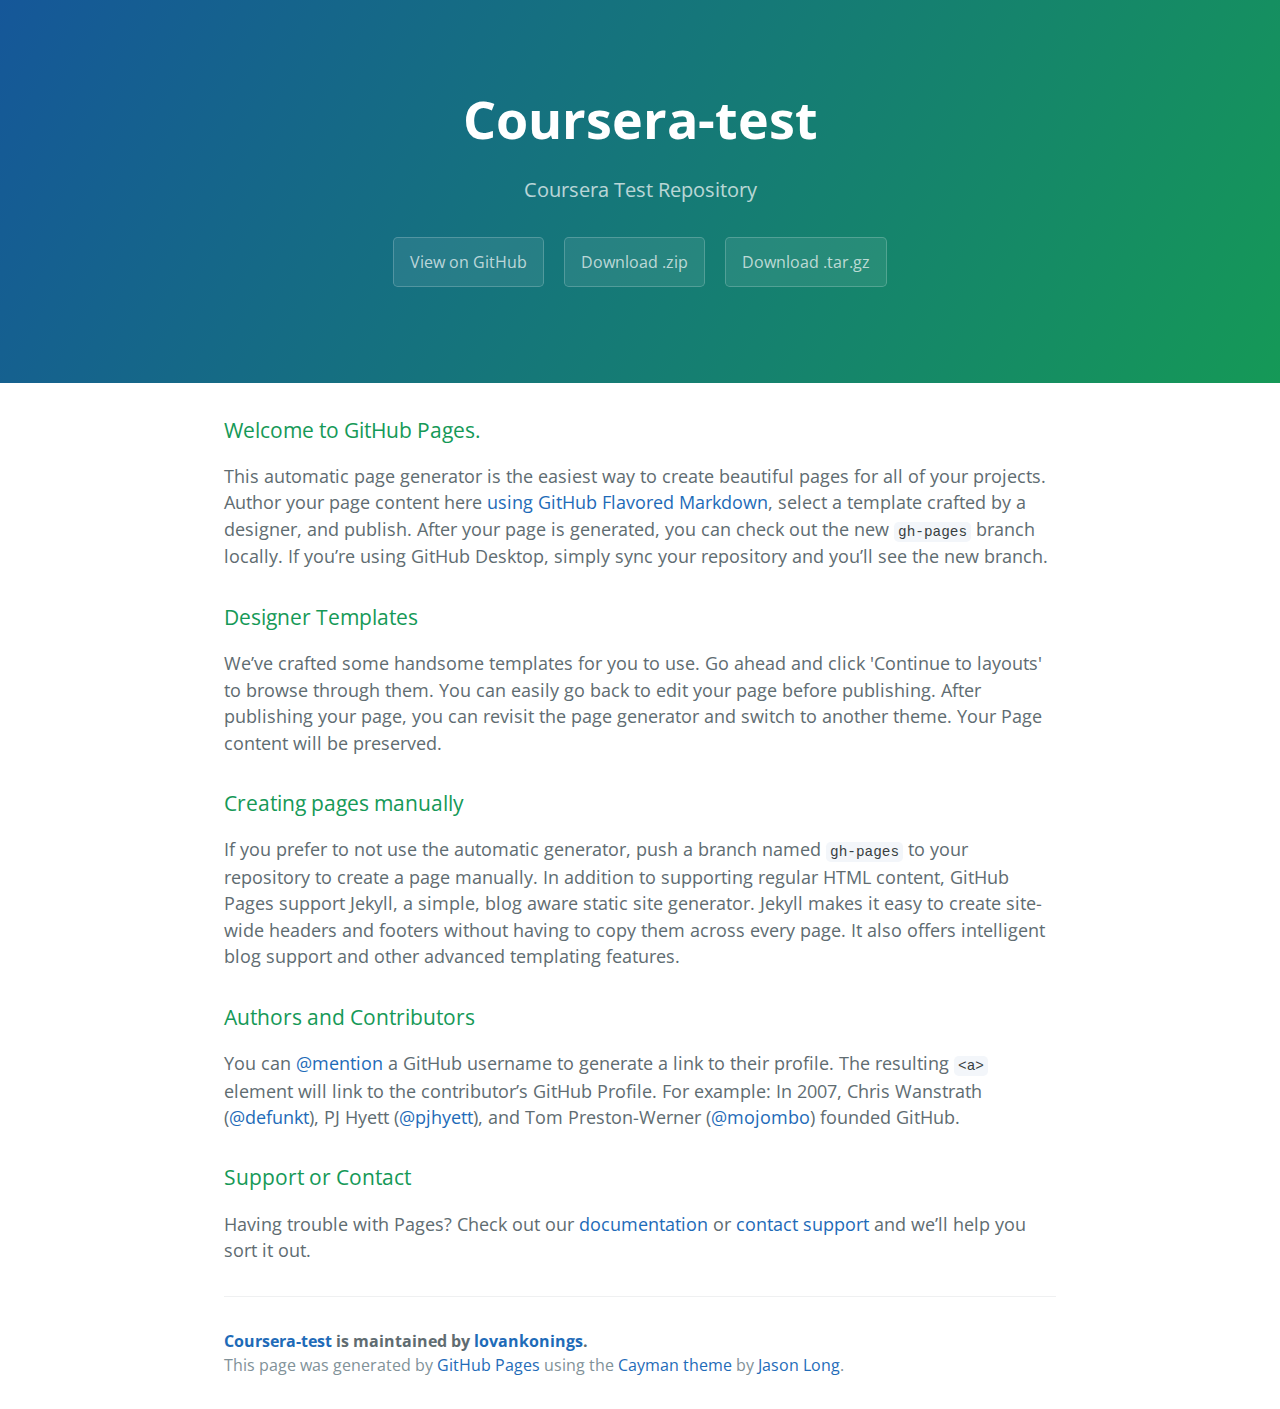
<file: index.html>
<!DOCTYPE html>
<html lang="en-us">
  <head>
    <meta charset="UTF-8">
    <title>Coursera-test by lovankonings</title>
    <meta name="viewport" content="width=device-width, initial-scale=1">
    <link rel="stylesheet" type="text/css" href="stylesheets/normalize.css" media="screen">
    <link href='https://fonts.googleapis.com/css?family=Open+Sans:400,700' rel='stylesheet' type='text/css'>
    <link rel="stylesheet" type="text/css" href="stylesheets/stylesheet.css" media="screen">
    <link rel="stylesheet" type="text/css" href="stylesheets/github-light.css" media="screen">
  </head>
  <body>
    <section class="page-header">
      <h1 class="project-name">Coursera-test</h1>
      <h2 class="project-tagline">Coursera Test Repository</h2>
      <a href="https://github.com/lovankonings/coursera-test" class="btn">View on GitHub</a>
      <a href="https://github.com/lovankonings/coursera-test/zipball/master" class="btn">Download .zip</a>
      <a href="https://github.com/lovankonings/coursera-test/tarball/master" class="btn">Download .tar.gz</a>
    </section>

    <section class="main-content">
      <h3>
<a id="welcome-to-github-pages" class="anchor" href="#welcome-to-github-pages" aria-hidden="true"><span aria-hidden="true" class="octicon octicon-link"></span></a>Welcome to GitHub Pages.</h3>

<p>This automatic page generator is the easiest way to create beautiful pages for all of your projects. Author your page content here <a href="https://guides.github.com/features/mastering-markdown/">using GitHub Flavored Markdown</a>, select a template crafted by a designer, and publish. After your page is generated, you can check out the new <code>gh-pages</code> branch locally. If you’re using GitHub Desktop, simply sync your repository and you’ll see the new branch.</p>

<h3>
<a id="designer-templates" class="anchor" href="#designer-templates" aria-hidden="true"><span aria-hidden="true" class="octicon octicon-link"></span></a>Designer Templates</h3>

<p>We’ve crafted some handsome templates for you to use. Go ahead and click 'Continue to layouts' to browse through them. You can easily go back to edit your page before publishing. After publishing your page, you can revisit the page generator and switch to another theme. Your Page content will be preserved.</p>

<h3>
<a id="creating-pages-manually" class="anchor" href="#creating-pages-manually" aria-hidden="true"><span aria-hidden="true" class="octicon octicon-link"></span></a>Creating pages manually</h3>

<p>If you prefer to not use the automatic generator, push a branch named <code>gh-pages</code> to your repository to create a page manually. In addition to supporting regular HTML content, GitHub Pages support Jekyll, a simple, blog aware static site generator. Jekyll makes it easy to create site-wide headers and footers without having to copy them across every page. It also offers intelligent blog support and other advanced templating features.</p>

<h3>
<a id="authors-and-contributors" class="anchor" href="#authors-and-contributors" aria-hidden="true"><span aria-hidden="true" class="octicon octicon-link"></span></a>Authors and Contributors</h3>

<p>You can <a href="https://help.github.com/articles/basic-writing-and-formatting-syntax/#mentioning-users-and-teams" class="user-mention">@mention</a> a GitHub username to generate a link to their profile. The resulting <code>&lt;a&gt;</code> element will link to the contributor’s GitHub Profile. For example: In 2007, Chris Wanstrath (<a href="https://github.com/defunkt" class="user-mention">@defunkt</a>), PJ Hyett (<a href="https://github.com/pjhyett" class="user-mention">@pjhyett</a>), and Tom Preston-Werner (<a href="https://github.com/mojombo" class="user-mention">@mojombo</a>) founded GitHub.</p>

<h3>
<a id="support-or-contact" class="anchor" href="#support-or-contact" aria-hidden="true"><span aria-hidden="true" class="octicon octicon-link"></span></a>Support or Contact</h3>

<p>Having trouble with Pages? Check out our <a href="https://help.github.com/pages">documentation</a> or <a href="https://github.com/contact">contact support</a> and we’ll help you sort it out.</p>

      <footer class="site-footer">
        <span class="site-footer-owner"><a href="https://github.com/lovankonings/coursera-test">Coursera-test</a> is maintained by <a href="https://github.com/lovankonings">lovankonings</a>.</span>

        <span class="site-footer-credits">This page was generated by <a href="https://pages.github.com">GitHub Pages</a> using the <a href="https://github.com/jasonlong/cayman-theme">Cayman theme</a> by <a href="https://twitter.com/jasonlong">Jason Long</a>.</span>
      </footer>

    </section>

  
  </body>
</html>
</file>
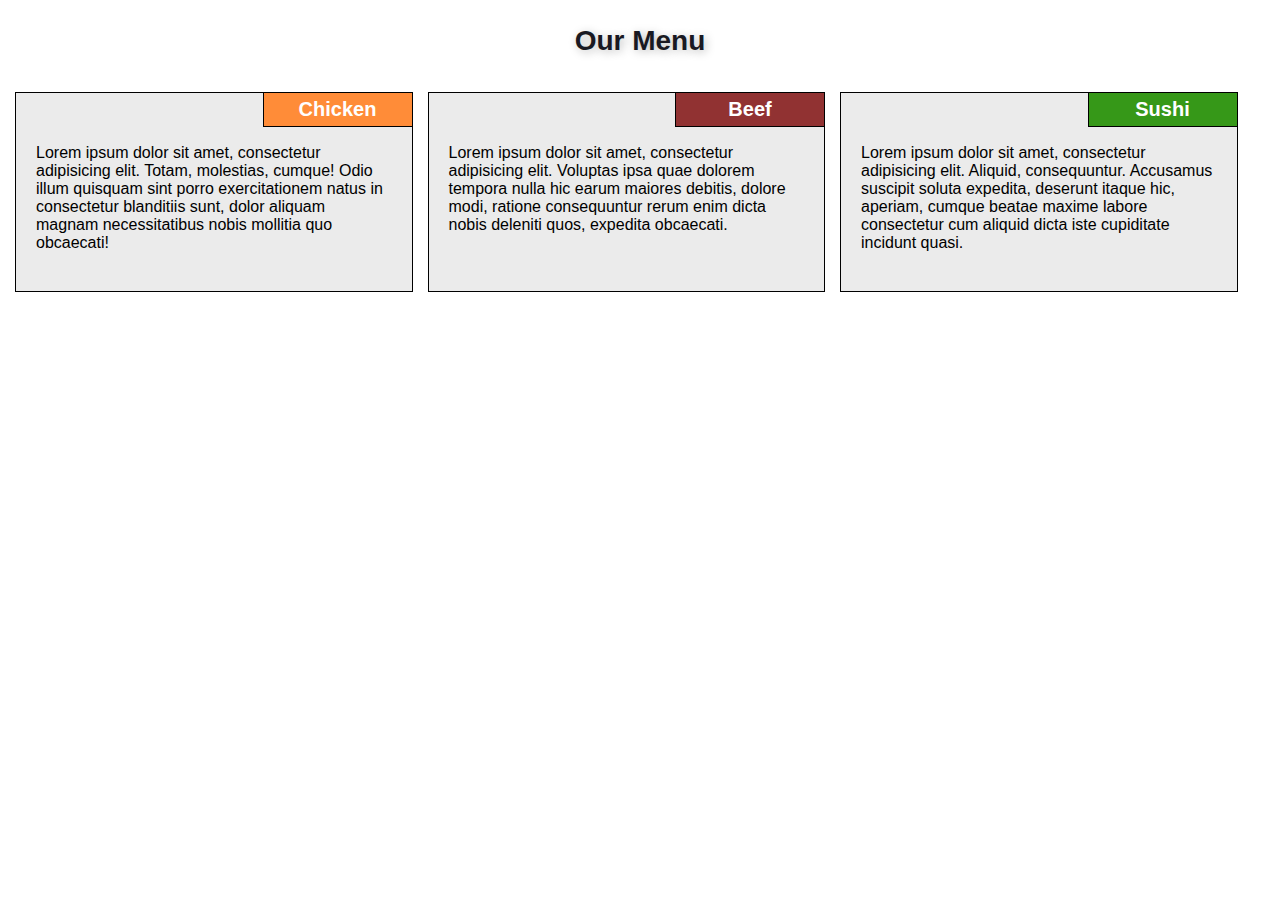
<file: module2-solution/index.html>
<!doctype html>
<html lang="en">
    <head>
        <title>module2-solution</title>
        <meta charset="utf-8">
        <meta name="viewport" content="width=device-width, initial-scale=1">
        <link rel="stylesheet" type="text/css" href="css/style.css">
    </head>
    
    <body>
           
            <h1>Our Menu</h1>
            <div class="row">
            <div class="col-lg-4 col-md-6">
               <div class="section">
                <h2 class="chicken">Chicken</h2>
                <p>Lorem ipsum dolor sit amet, consectetur adipisicing elit. Totam, molestias, cumque! Odio illum quisquam sint porro exercitationem natus in consectetur blanditiis sunt, dolor aliquam magnam necessitatibus nobis mollitia quo obcaecati!</p>
                </div>
            </div>
            <div class="col-lg-4 col-md-6">
               <div class="section">
                <h2 class="beef">Beef</h2>
                <p>Lorem ipsum dolor sit amet, consectetur adipisicing elit. Voluptas ipsa quae dolorem tempora nulla hic earum maiores debitis, dolore modi, ratione consequuntur rerum enim dicta nobis deleniti quos, expedita obcaecati.</p>
                </div>
            </div>
            <div class="col-lg-4 col-md-12">
                <div class="section">
                <h2 class="sushi">Sushi</h2>
                <p>Lorem ipsum dolor sit amet, consectetur adipisicing elit. Aliquid, consequuntur. Accusamus suscipit soluta expedita, deserunt itaque hic, aperiam, cumque beatae maxime labore consectetur cum aliquid dicta iste cupiditate incidunt quasi.</p>
                </div>
            </div>
            </div>
    </body>
    
</html>
</file>
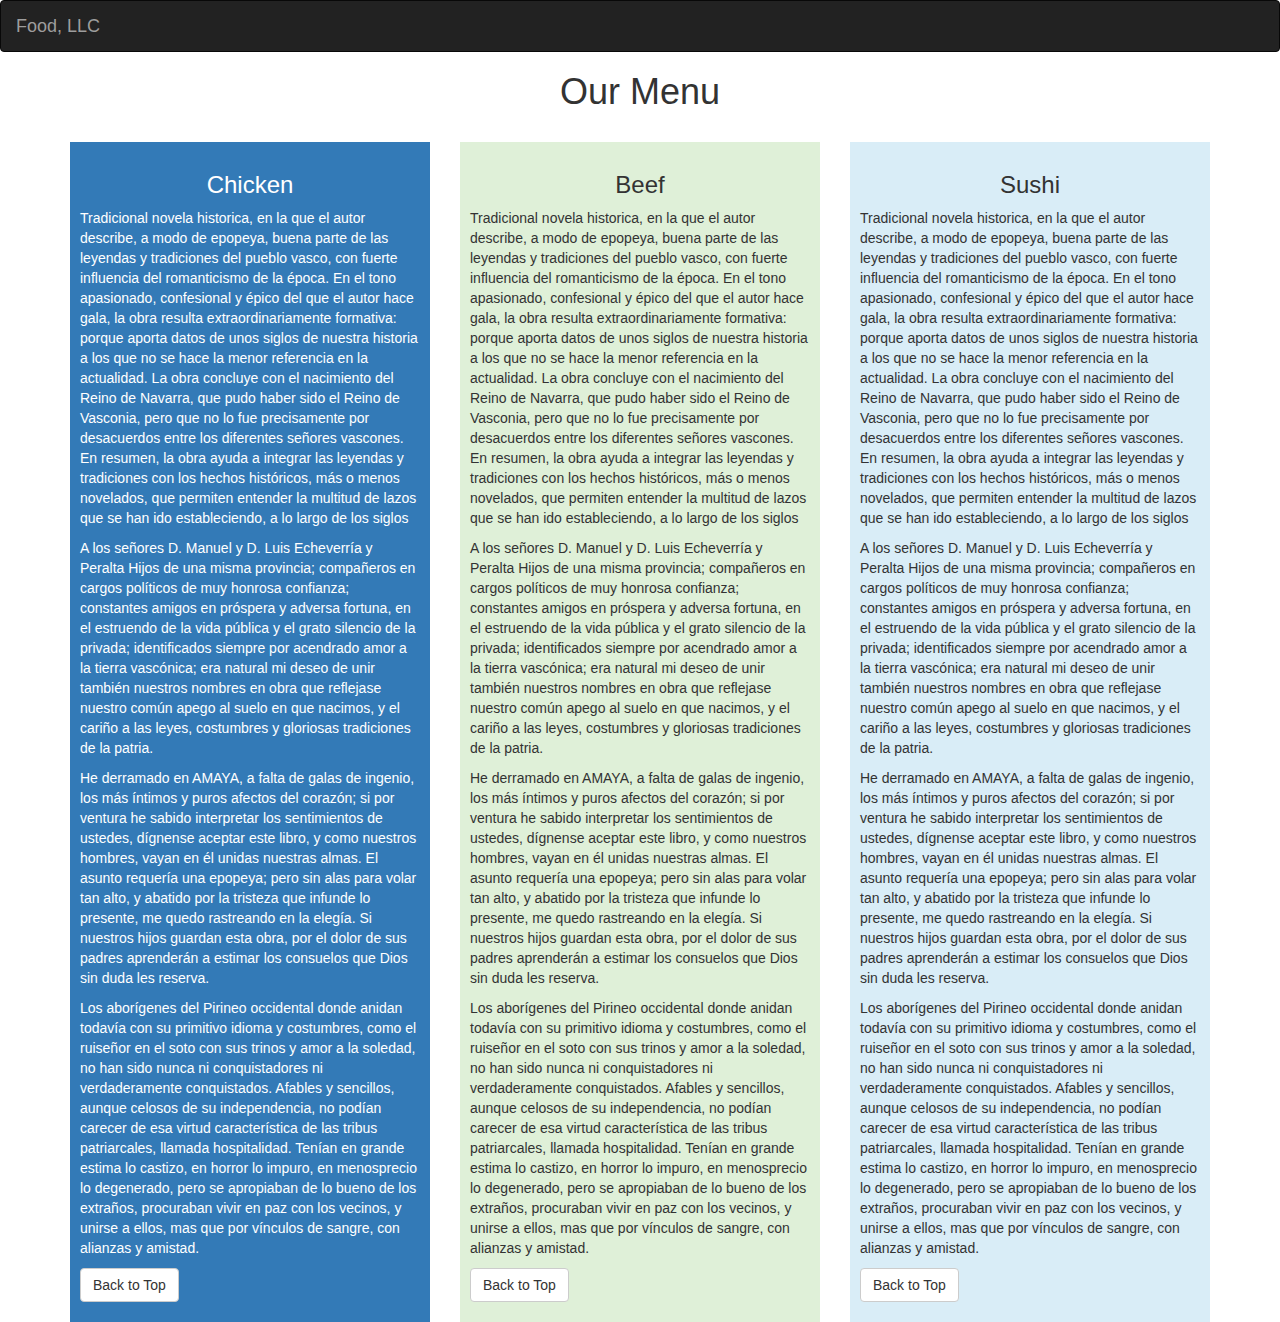
<file: module3-solution/index.html>
<!doctype html>

    <head>
        <meta charset="utf-8">
        <meta http-equiv="X-UA-Compatible" content="IE=edge">
        <meta name="viewport" content="width=device-width, initial-scale=1">

       
        <title>Boostrap Starter Page</title>
        <link rel="stylesheet" href="css/bootstrap.min.css">
        <link rel="stylesheet" href="css/styles.css">
    </head>
    <body>

        <nav class="navbar navbar-inverse">
            <div class="container-fluid">

                <div class="navbar-header">
                    <button type="button" class="navbar-toggle collapsed visible-xs"
                        data-toggle="collapse" data-target="#bs-example-navbar-collapse-1"
                        aria-expanded="false">
                        <span class="sr-only">Toggle navigation</span>
                        <span class="icon-bar"></span>
                        <span class="icon-bar"></span>
                        <span class="icon-bar"></span>
                    </button>
                    <a class="navbar-brand" href="#">Food, LLC</a>
                </div>

               
                <div class="collapse navbar-collapse" id="bs-example-navbar-collapse-1">
                    <ul class="nav navbar-nav text-center visible-xs">
                        <li><a href="#chicken">Chicken</a></li>
                        <li><a href="#beef">Beef</a></li>
                        <li><a href="#sushi">Sushi</a></li>
                    </ul>
                </div>

            </div>
        </nav>

        <h1 class="text-center" id="top-menu">Our Menu</h1>

        <div class="container">
            <div class="row">

                <section class="col-xs-12 col-sm-6 col-md-4 vertical-margin">
                    <div class="bg-primary box">
                        <h3 class="text-center" id="chicken">Chicken</h3>
                        <p>
                           Tradicional novela historica, en la que el autor describe, a modo de epopeya, buena parte de las leyendas y tradiciones del pueblo vasco, con fuerte influencia del romanticismo de la época. En el tono apasionado, confesional y épico del que el autor hace gala, la obra resulta extraordinariamente formativa: porque aporta datos de unos siglos de nuestra historia a los que no se hace la menor referencia en la actualidad.
                            La obra concluye con el nacimiento del Reino de Navarra, que pudo haber sido el Reino de Vasconia, pero que no lo fue precisamente por desacuerdos entre los diferentes señores vascones. En resumen, la obra ayuda a integrar las leyendas y tradiciones con los hechos históricos, más o menos novelados, que permiten entender la multitud de lazos que se han ido estableciendo, a lo largo de los siglos
                        </p>
                        <p>
                            A los señores D. Manuel y D. Luis Echeverría y Peralta
                            Hijos de una misma provincia; compañeros en cargos políticos de muy honrosa confianza; constantes amigos en próspera y adversa fortuna, en el estruendo de la vida pública y el grato silencio de la privada; identificados siempre por acendrado amor a la tierra vascónica; era natural mi deseo de unir también nuestros nombres en obra que reflejase nuestro común apego al suelo en que nacimos, y el cariño a las leyes, costumbres y gloriosas tradiciones de la patria.    
                        </p>
                        <p>
                            He derramado en AMAYA, a falta de galas de ingenio, los más íntimos y puros afectos del corazón; si por ventura he sabido interpretar los sentimientos de ustedes, dígnense aceptar este libro, y como nuestros hombres, vayan en él unidas nuestras almas.
                            El asunto requería una epopeya; pero sin alas para volar tan alto, y abatido por la tristeza que infunde lo presente, me quedo rastreando en la elegía. Si nuestros hijos guardan esta obra, por el dolor de sus padres aprenderán a estimar los consuelos que Dios sin duda les reserva.
                        </p>
                        <p>
                           Los aborígenes del Pirineo occidental donde anidan todavía con su primitivo idioma y costumbres, como el ruiseñor en el soto con sus trinos y amor a la soledad, no han sido nunca ni conquistadores ni verdaderamente conquistados. Afables y sencillos, aunque celosos de su independencia, no podían carecer de esa virtud característica de las tribus patriarcales, llamada hospitalidad. Tenían en grande estima lo castizo, en horror lo impuro, en menosprecio lo degenerado, pero se apropiaban de lo bueno de los extraños, procuraban vivir en paz con los vecinos, y unirse a ellos, mas que por vínculos de sangre, con alianzas y amistad.
                        </p>
                        <p><a class="btn btn-default" href="#top-menu">Back to Top</a></p>
                    </div>
                </section>

                <section class="col-xs-12 col-sm-6 col-md-4 vertical-margin">
                    <div class="bg-success box">
                        <h3 class="text-center" id="beef">Beef</h3>
                        <p>
                            Tradicional novela historica, en la que el autor describe, a modo de epopeya, buena parte de las leyendas y tradiciones del pueblo vasco, con fuerte influencia del romanticismo de la época. En el tono apasionado, confesional y épico del que el autor hace gala, la obra resulta extraordinariamente formativa: porque aporta datos de unos siglos de nuestra historia a los que no se hace la menor referencia en la actualidad.
                            La obra concluye con el nacimiento del Reino de Navarra, que pudo haber sido el Reino de Vasconia, pero que no lo fue precisamente por desacuerdos entre los diferentes señores vascones. En resumen, la obra ayuda a integrar las leyendas y tradiciones con los hechos históricos, más o menos novelados, que permiten entender la multitud de lazos que se han ido estableciendo, a lo largo de los siglos
                        </p>
                        <p>
                            A los señores D. Manuel y D. Luis Echeverría y Peralta
                            Hijos de una misma provincia; compañeros en cargos políticos de muy honrosa confianza; constantes amigos en próspera y adversa fortuna, en el estruendo de la vida pública y el grato silencio de la privada; identificados siempre por acendrado amor a la tierra vascónica; era natural mi deseo de unir también nuestros nombres en obra que reflejase nuestro común apego al suelo en que nacimos, y el cariño a las leyes, costumbres y gloriosas tradiciones de la patria.    
                        </p>
                        <p>
                            He derramado en AMAYA, a falta de galas de ingenio, los más íntimos y puros afectos del corazón; si por ventura he sabido interpretar los sentimientos de ustedes, dígnense aceptar este libro, y como nuestros hombres, vayan en él unidas nuestras almas.
                            El asunto requería una epopeya; pero sin alas para volar tan alto, y abatido por la tristeza que infunde lo presente, me quedo rastreando en la elegía. Si nuestros hijos guardan esta obra, por el dolor de sus padres aprenderán a estimar los consuelos que Dios sin duda les reserva.
                        </p>
                        <p>
                           Los aborígenes del Pirineo occidental donde anidan todavía con su primitivo idioma y costumbres, como el ruiseñor en el soto con sus trinos y amor a la soledad, no han sido nunca ni conquistadores ni verdaderamente conquistados. Afables y sencillos, aunque celosos de su independencia, no podían carecer de esa virtud característica de las tribus patriarcales, llamada hospitalidad. Tenían en grande estima lo castizo, en horror lo impuro, en menosprecio lo degenerado, pero se apropiaban de lo bueno de los extraños, procuraban vivir en paz con los vecinos, y unirse a ellos, mas que por vínculos de sangre, con alianzas y amistad.
                        </p>
                        <p><a class="btn btn-default" href="#top-menu">Back to Top</a></p>
                    </div>
                </section>

                <section class="col-xs-12 col-sm-12 col-md-4 vertical-margin">
                    <div class="bg-info box">
                        <h3 class="text-center" id="sushi">Sushi</h3>
                        <p>
                            Tradicional novela historica, en la que el autor describe, a modo de epopeya, buena parte de las leyendas y tradiciones del pueblo vasco, con fuerte influencia del romanticismo de la época. En el tono apasionado, confesional y épico del que el autor hace gala, la obra resulta extraordinariamente formativa: porque aporta datos de unos siglos de nuestra historia a los que no se hace la menor referencia en la actualidad.
                            La obra concluye con el nacimiento del Reino de Navarra, que pudo haber sido el Reino de Vasconia, pero que no lo fue precisamente por desacuerdos entre los diferentes señores vascones. En resumen, la obra ayuda a integrar las leyendas y tradiciones con los hechos históricos, más o menos novelados, que permiten entender la multitud de lazos que se han ido estableciendo, a lo largo de los siglos
                        </p>
                        <p>
                            A los señores D. Manuel y D. Luis Echeverría y Peralta
                            Hijos de una misma provincia; compañeros en cargos políticos de muy honrosa confianza; constantes amigos en próspera y adversa fortuna, en el estruendo de la vida pública y el grato silencio de la privada; identificados siempre por acendrado amor a la tierra vascónica; era natural mi deseo de unir también nuestros nombres en obra que reflejase nuestro común apego al suelo en que nacimos, y el cariño a las leyes, costumbres y gloriosas tradiciones de la patria.    
                        </p>
                        <p>
                            He derramado en AMAYA, a falta de galas de ingenio, los más íntimos y puros afectos del corazón; si por ventura he sabido interpretar los sentimientos de ustedes, dígnense aceptar este libro, y como nuestros hombres, vayan en él unidas nuestras almas.
                            El asunto requería una epopeya; pero sin alas para volar tan alto, y abatido por la tristeza que infunde lo presente, me quedo rastreando en la elegía. Si nuestros hijos guardan esta obra, por el dolor de sus padres aprenderán a estimar los consuelos que Dios sin duda les reserva.
                        </p>
                        <p>
                           Los aborígenes del Pirineo occidental donde anidan todavía con su primitivo idioma y costumbres, como el ruiseñor en el soto con sus trinos y amor a la soledad, no han sido nunca ni conquistadores ni verdaderamente conquistados. Afables y sencillos, aunque celosos de su independencia, no podían carecer de esa virtud característica de las tribus patriarcales, llamada hospitalidad. Tenían en grande estima lo castizo, en horror lo impuro, en menosprecio lo degenerado, pero se apropiaban de lo bueno de los extraños, procuraban vivir en paz con los vecinos, y unirse a ellos, mas que por vínculos de sangre, con alianzas y amistad.
                        </p>
                        <p><a class="btn btn-default" href="#top-menu">Back to Top</a></p>
                    </div>
                </section>
            </div>
        </div>

        
        <script src="js/jquery-1.11.3.min.js"></script>
        <script src="js/bootstrap.min.js"></script>
        <script src="js/script.js"></script>
    </body>
</html>
</file>
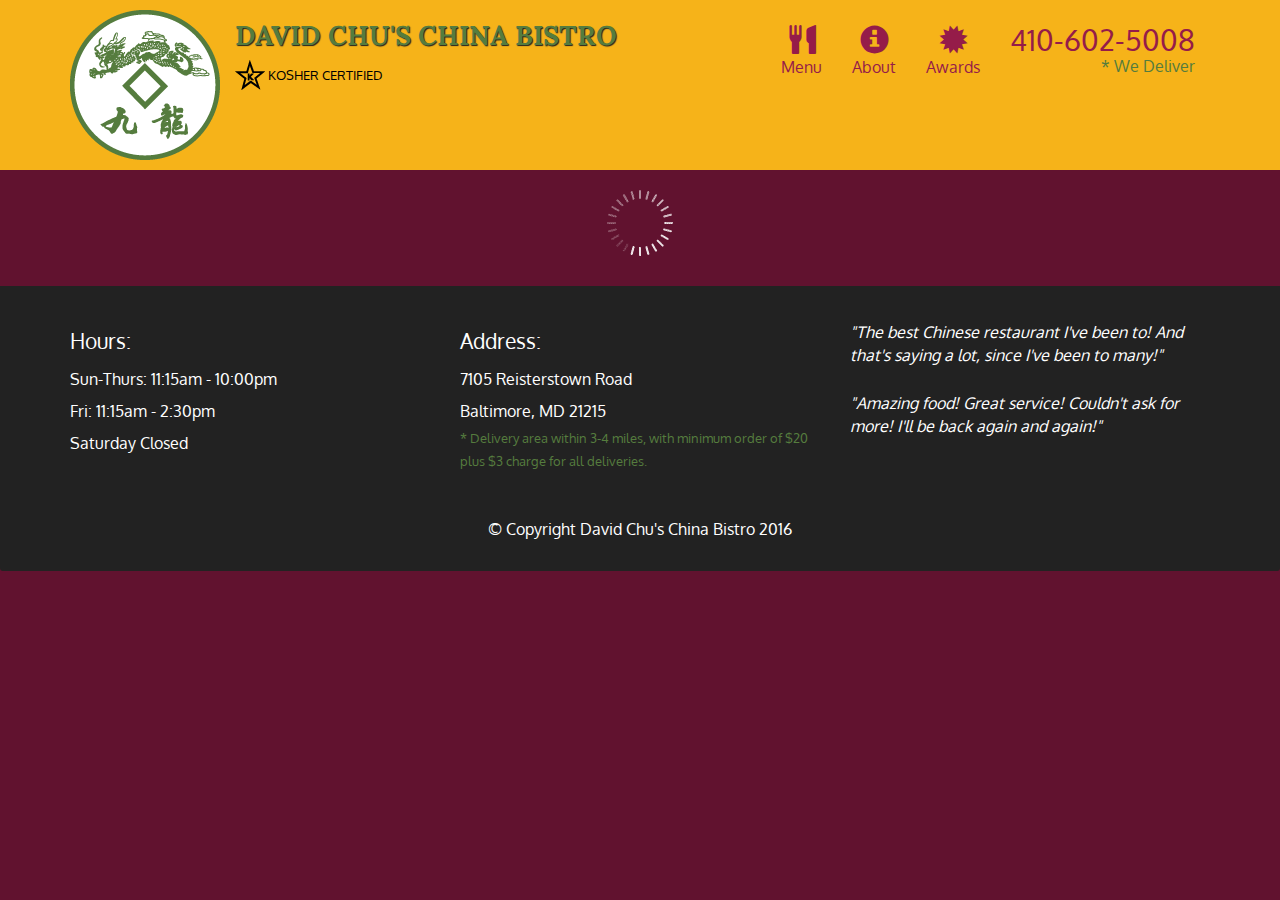
<file: module4-solution/index.html>
<!doctype html>
<html lang="en">
  <head>
    <meta charset="utf-8">
    <meta http-equiv="X-UA-Compatible" content="IE=edge">
    <meta name="viewport" content="width=device-width, initial-scale=1">
    <title>David Chu's China Bistro</title>
    <link rel="stylesheet" href="css/bootstrap.min.css">
    <link rel="stylesheet" href="css/styles.css">
    <link href='https://fonts.googleapis.com/css?family=Oxygen:400,300,700' rel='stylesheet' type='text/css'>
    <link href='https://fonts.googleapis.com/css?family=Lora' rel='stylesheet' type='text/css'>
  </head>
<body>
  <header>
    <nav id="header-nav" class="navbar navbar-default">
      <div class="container">
        <div class="navbar-header">
          <a href="index.html" class="pull-left visible-md visible-lg">
            <div id="logo-img" alt="Logo image"></div>
          </a>

          <div class="navbar-brand">
            <a href="index.html"><h1>David Chu's China Bistro</h1></a>
            <p>
              <img src="images/star-k-logo.png" alt="Kosher certification">
              <span>Kosher Certified</span>
            </p>
          </div>

          <button id="navbarToggle" type="button" class="navbar-toggle collapsed" data-toggle="collapse" data-target="#collapsable-nav" aria-expanded="false">
            <span class="sr-only">Toggle navigation</span>
            <span class="icon-bar"></span>
            <span class="icon-bar"></span>
            <span class="icon-bar"></span>
          </button>
        </div>
        
        <div id="collapsable-nav" class="collapse navbar-collapse">
           <ul id="nav-list" class="nav navbar-nav navbar-right">
            <li id="navHomeButton" class="visible-xs active">
              <a href="index.html">
                <span class="glyphicon glyphicon-home"></span> Home</a>
            </li>
            <li id="navMenuButton">
              <a href="#" onclick="$dc.loadMenuCategories();">
                <span class="glyphicon glyphicon-cutlery"></span><br class="hidden-xs"> Menu</a>
            </li>
            <li>
              <a href="#">
                <span class="glyphicon glyphicon-info-sign"></span><br class="hidden-xs"> About</a>
            </li>
            <li>
              <a href="#">
                <span class="glyphicon glyphicon-certificate"></span><br class="hidden-xs"> Awards</a>
            </li>
            <li id="phone" class="hidden-xs">
              <a href="tel:410-602-5008">
                <span>410-602-5008</span></a><div>* We Deliver</div>
            </li>
          </ul><!-- #nav-list -->
        </div><!-- .collapse .navbar-collapse -->
      </div><!-- .container -->
    </nav><!-- #header-nav -->
  </header>

  <div id="call-btn" class="visible-xs">
    <a class="btn" href="tel:410-602-5008">
    <span class="glyphicon glyphicon-earphone"></span>
    410-602-5008
    </a>
  </div>
  <div id="xs-deliver" class="text-center visible-xs">* We Deliver</div>

  <div id="main-content" class="container"></div>

  <footer class="panel-footer">
    <div class="container">
      <div class="row">
        <section id="hours" class="col-sm-4">
          <span>Hours:</span><br>
          Sun-Thurs: 11:15am - 10:00pm<br>
          Fri: 11:15am - 2:30pm<br>
          Saturday Closed
          <hr class="visible-xs">
        </section>
        <section id="address" class="col-sm-4">
          <span>Address:</span><br>
          7105 Reisterstown Road<br>
          Baltimore, MD 21215
          <p>* Delivery area within 3-4 miles, with minimum order of $20 plus $3 charge for all deliveries.</p>
          <hr class="visible-xs">
        </section>
        <section id="testimonials" class="col-sm-4">
          <p>"The best Chinese restaurant I've been to! And that's saying a lot, since I've been to many!"</p>
          <p>"Amazing food! Great service! Couldn't ask for more! I'll be back again and again!"</p>
        </section>
      </div>
      <div class="text-center">&copy; Copyright David Chu's China Bistro 2016</div>
    </div>
  </footer>

  <!-- jQuery (Bootstrap JS plugins depend on it) -->
  <script src="js/jquery-2.1.4.min.js"></script>
  <script src="js/bootstrap.min.js"></script>
  <script src="js/ajax-utils.js"></script>
  <script src="js/script.js"></script>
</body>
</html>
</file>
<file: stylesheets/stylesheet.css>
* {
  box-sizing: border-box; }

body {
  padding: 0;
  margin: 0;
  font-family: "Open Sans", "Helvetica Neue", Helvetica, Arial, sans-serif;
  font-size: 16px;
  line-height: 1.5;
  color: #606c71; }

a {
  color: #1e6bb8;
  text-decoration: none; }
  a:hover {
    text-decoration: underline; }

.btn {
  display: inline-block;
  margin-bottom: 1rem;
  color: rgba(255, 255, 255, 0.7);
  background-color: rgba(255, 255, 255, 0.08);
  border-color: rgba(255, 255, 255, 0.2);
  border-style: solid;
  border-width: 1px;
  border-radius: 0.3rem;
  transition: color 0.2s, background-color 0.2s, border-color 0.2s; }
  .btn + .btn {
    margin-left: 1rem; }

.btn:hover {
  color: rgba(255, 255, 255, 0.8);
  text-decoration: none;
  background-color: rgba(255, 255, 255, 0.2);
  border-color: rgba(255, 255, 255, 0.3); }

@media screen and (min-width: 64em) {
  .btn {
    padding: 0.75rem 1rem; } }

@media screen and (min-width: 42em) and (max-width: 64em) {
  .btn {
    padding: 0.6rem 0.9rem;
    font-size: 0.9rem; } }

@media screen and (max-width: 42em) {
  .btn {
    display: block;
    width: 100%;
    padding: 0.75rem;
    font-size: 0.9rem; }
    .btn + .btn {
      margin-top: 1rem;
      margin-left: 0; } }

.page-header {
  color: #fff;
  text-align: center;
  background-color: #159957;
  background-image: linear-gradient(120deg, #155799, #159957); }

@media screen and (min-width: 64em) {
  .page-header {
    padding: 5rem 6rem; } }

@media screen and (min-width: 42em) and (max-width: 64em) {
  .page-header {
    padding: 3rem 4rem; } }

@media screen and (max-width: 42em) {
  .page-header {
    padding: 2rem 1rem; } }

.project-name {
  margin-top: 0;
  margin-bottom: 0.1rem; }

@media screen and (min-width: 64em) {
  .project-name {
    font-size: 3.25rem; } }

@media screen and (min-width: 42em) and (max-width: 64em) {
  .project-name {
    font-size: 2.25rem; } }

@media screen and (max-width: 42em) {
  .project-name {
    font-size: 1.75rem; } }

.project-tagline {
  margin-bottom: 2rem;
  font-weight: normal;
  opacity: 0.7; }

@media screen and (min-width: 64em) {
  .project-tagline {
    font-size: 1.25rem; } }

@media screen and (min-width: 42em) and (max-width: 64em) {
  .project-tagline {
    font-size: 1.15rem; } }

@media screen and (max-width: 42em) {
  .project-tagline {
    font-size: 1rem; } }

.main-content :first-child {
  margin-top: 0; }
.main-content img {
  max-width: 100%; }
.main-content h1, .main-content h2, .main-content h3, .main-content h4, .main-content h5, .main-content h6 {
  margin-top: 2rem;
  margin-bottom: 1rem;
  font-weight: normal;
  color: #159957; }
.main-content p {
  margin-bottom: 1em; }
.main-content code {
  padding: 2px 4px;
  font-family: Consolas, "Liberation Mono", Menlo, Courier, monospace;
  font-size: 0.9rem;
  color: #383e41;
  background-color: #f3f6fa;
  border-radius: 0.3rem; }
.main-content pre {
  padding: 0.8rem;
  margin-top: 0;
  margin-bottom: 1rem;
  font: 1rem Consolas, "Liberation Mono", Menlo, Courier, monospace;
  color: #567482;
  word-wrap: normal;
  background-color: #f3f6fa;
  border: solid 1px #dce6f0;
  border-radius: 0.3rem; }
  .main-content pre > code {
    padding: 0;
    margin: 0;
    font-size: 0.9rem;
    color: #567482;
    word-break: normal;
    white-space: pre;
    background: transparent;
    border: 0; }
.main-content .highlight {
  margin-bottom: 1rem; }
  .main-content .highlight pre {
    margin-bottom: 0;
    word-break: normal; }
.main-content .highlight pre, .main-content pre {
  padding: 0.8rem;
  overflow: auto;
  font-size: 0.9rem;
  line-height: 1.45;
  border-radius: 0.3rem; }
.main-content pre code, .main-content pre tt {
  display: inline;
  max-width: initial;
  padding: 0;
  margin: 0;
  overflow: initial;
  line-height: inherit;
  word-wrap: normal;
  background-color: transparent;
  border: 0; }
  .main-content pre code:before, .main-content pre code:after, .main-content pre tt:before, .main-content pre tt:after {
    content: normal; }
.main-content ul, .main-content ol {
  margin-top: 0; }
.main-content blockquote {
  padding: 0 1rem;
  margin-left: 0;
  color: #819198;
  border-left: 0.3rem solid #dce6f0; }
  .main-content blockquote > :first-child {
    margin-top: 0; }
  .main-content blockquote > :last-child {
    margin-bottom: 0; }
.main-content table {
  display: block;
  width: 100%;
  overflow: auto;
  word-break: normal;
  word-break: keep-all; }
  .main-content table th {
    font-weight: bold; }
  .main-content table th, .main-content table td {
    padding: 0.5rem 1rem;
    border: 1px solid #e9ebec; }
.main-content dl {
  padding: 0; }
  .main-content dl dt {
    padding: 0;
    margin-top: 1rem;
    font-size: 1rem;
    font-weight: bold; }
  .main-content dl dd {
    padding: 0;
    margin-bottom: 1rem; }
.main-content hr {
  height: 2px;
  padding: 0;
  margin: 1rem 0;
  background-color: #eff0f1;
  border: 0; }

@media screen and (min-width: 64em) {
  .main-content {
    max-width: 64rem;
    padding: 2rem 6rem;
    margin: 0 auto;
    font-size: 1.1rem; } }

@media screen and (min-width: 42em) and (max-width: 64em) {
  .main-content {
    padding: 2rem 4rem;
    font-size: 1.1rem; } }

@media screen and (max-width: 42em) {
  .main-content {
    padding: 2rem 1rem;
    font-size: 1rem; } }

.site-footer {
  padding-top: 2rem;
  margin-top: 2rem;
  border-top: solid 1px #eff0f1; }

.site-footer-owner {
  display: block;
  font-weight: bold; }

.site-footer-credits {
  color: #819198; }

@media screen and (min-width: 64em) {
  .site-footer {
    font-size: 1rem; } }

@media screen and (min-width: 42em) and (max-width: 64em) {
  .site-footer {
    font-size: 1rem; } }

@media screen and (max-width: 42em) {
  .site-footer {
    font-size: 0.9rem; } }
</file>
<file: stylesheets/github-light.css>
/*
   Copyright 2014 GitHub Inc.

   Licensed under the Apache License, Version 2.0 (the "License");
   you may not use this file except in compliance with the License.
   You may obtain a copy of the License at

       http://www.apache.org/licenses/LICENSE-2.0

   Unless required by applicable law or agreed to in writing, software
   distributed under the License is distributed on an "AS IS" BASIS,
   WITHOUT WARRANTIES OR CONDITIONS OF ANY KIND, either express or implied.
   See the License for the specific language governing permissions and
   limitations under the License.

*/

.pl-c /* comment */ {
  color: #969896;
}

.pl-c1      /* constant, markup.raw, meta.diff.header, meta.module-reference, meta.property-name, support, support.constant, support.variable, variable.other.constant */,
.pl-s .pl-v /* string variable */ {
  color: #0086b3;
}

.pl-e  /* entity */,
.pl-en /* entity.name */ {
  color: #795da3;
}

.pl-s .pl-s1 /* string source */,
.pl-smi      /* storage.modifier.import, storage.modifier.package, storage.type.java, variable.other, variable.parameter.function */ {
  color: #333;
}

.pl-ent /* entity.name.tag */ {
  color: #63a35c;
}

.pl-k /* keyword, storage, storage.type */ {
  color: #a71d5d;
}

.pl-pds              /* punctuation.definition.string, string.regexp.character-class */,
.pl-s                /* string */,
.pl-s .pl-pse .pl-s1 /* string punctuation.section.embedded source */,
.pl-sr               /* string.regexp */,
.pl-sr .pl-cce       /* string.regexp constant.character.escape */,
.pl-sr .pl-sra       /* string.regexp string.regexp.arbitrary-repitition */,
.pl-sr .pl-sre       /* string.regexp source.ruby.embedded */ {
  color: #183691;
}

.pl-v /* variable */ {
  color: #ed6a43;
}

.pl-id /* invalid.deprecated */ {
  color: #b52a1d;
}

.pl-ii /* invalid.illegal */ {
  background-color: #b52a1d;
  color: #f8f8f8;
}

.pl-sr .pl-cce /* string.regexp constant.character.escape */ {
  color: #63a35c;
  font-weight: bold;
}

.pl-ml /* markup.list */ {
  color: #693a17;
}

.pl-mh        /* markup.heading */,
.pl-mh .pl-en /* markup.heading entity.name */,
.pl-ms        /* meta.separator */ {
  color: #1d3e81;
  font-weight: bold;
}

.pl-mq /* markup.quote */ {
  color: #008080;
}

.pl-mi /* markup.italic */ {
  color: #333;
  font-style: italic;
}

.pl-mb /* markup.bold */ {
  color: #333;
  font-weight: bold;
}

.pl-md /* markup.deleted, meta.diff.header.from-file */ {
  background-color: #ffecec;
  color: #bd2c00;
}

.pl-mi1 /* markup.inserted, meta.diff.header.to-file */ {
  background-color: #eaffea;
  color: #55a532;
}

.pl-mdr /* meta.diff.range */ {
  color: #795da3;
  font-weight: bold;
}

.pl-mo /* meta.output */ {
  color: #1d3e81;
}
</file>
<file: module2-solution/css/style.css>
* {
    box-sizing: border-box;
}
body {
    font-family: sans-serif;
    margin: 0;
    font-size: 16px/18px;
}


h1{
    text-align: center;
    font-size: 175%;
    margin: 0;
    margin-top: 25px;
    margin-bottom: 20px;
    text-shadow: 2px 2px 10px #bbb;
    color: #191922;
}
h2 {
    display: inline-block;
    border: 1px solid black;
    padding: 5px;
    font-size: 125%;
    width: 150px;
    text-align: center;
    margin-top: -13px;
    margin-bottom: 0;
    position: absolute;
    right: -1px;
    top: 12px;
    color: #fff;
}
.chicken {
    background-color: #ff8c38;
}
.chicken:hover {
    background-color: #fff;
    color: #ff8c38;
    cursor: pointer;
}
.beef {
    background-color: #913232;
}
.beef:hover {
    background-color: #fff;
    color: #913232;
    cursor: pointer;

}
.sushi {
    background-color: #369818;
}
.sushi:hover {
    background-color: #fff;
    color: #369818;
    cursor: pointer;
}





.section {
    background-color: #ebebeb;
    border: 1px solid black;
    position: relative;
    min-height: 200px;
    margin-right: 15px;
    margin-left: auto;
    margin-bottom: 15px;
    padding: 20px;
    padding-top: 35px;
    box-sizing: border-box;
    min-width: 300px;
    overflow: hidden;

}        


/************* Responsive framework *************/
.row {
    width: 100%;
    margin: 0;
    padding: 15px;
    
}
/************* Desktop Only *************/
@media (min-width: 992px) {
    .col-lg-1, .col-lg-2, .col-lg-3, .col-lg-4, .col-lg-5, .col-lg-6, .col-lg-7, .col-lg-8, .col-lg-9, .col-lg-10, .col-lg-11, .col-lg-12{
        float: left;
    }
    .col-lg-1 {
        width: 8.33%;
    }
    .col-lg-2 {
        width: 16.66%;
    }
    .col-lg-3 {
        width: 25%;
    }
    .col-lg-4 {
        width: 33%;
    }
    .col-lg-5 {
        width: 41.66%;
    }
    .col-lg-6 {
        width: 50%;
    }
    .col-lg-7 {
        width: 58.33%;
    }
    .col-lg-8 {
        width: 66.66%;
    }
    .col-lg-9 {
        width: 74.99%;
    }
    .col-lg-10 {
        width: 83.33%;
    }
    .col-lg-11 {
        width: 91.66%;
    }
    .col-lg-12 {
        width: 100%;
    }
}

/************* Tablets Only *************/
@media (min-width: 768px) and (max-width: 991px) {
     .col-md-1, .col-md-2, .col-md-3, .col-md-4, .col-md-5, .col-md-6, .col-md-7, .col-md-8, .col-md-9, .col-md-10, .col-md-11, .col-md-12{
        float: left;
    }
    .col-md-1 {
        width: 8.33%;
    }
    .col-md-2 {
        width: 16.66%;
    }
    .col-md-3 {
        width: 25%;
    }
    .col-md-4 {
        width: 33%;
    }
    .col-md-5 {
        width: 41.66%;
    }
    .col-md-6 {
        width: 50%;
    }
    .col-md-7 {
        width: 58.33%;
    }
    .col-md-8 {
        width: 66.66%;
    }
    .col-md-9 {
        width: 74.99%;
    }
    .col-md-10 {
        width: 83.33%;
    }
    .col-md-11 {
        width: 91.66%;
    }
    .col-md-12 {
        width: 100%;
    }
}
</file>
<file: module3-solution/css/styles.css>
.box {
    padding: 10px;
}
.vertical-margin {
    margin-top: 20px;
}
</file>
<file: module4-solution/css/styles.css>
body {
  font-size: 16px;
  color: #fff;
  background-color: #61122f;
  font-family: 'Oxygen', sans-serif;
}

/** HEADER **/
#header-nav {
  background-color: #f6b319;
  border-radius: 0;
  border: 0;
}

#logo-img {
  background: url('../images/restaurant-logo_large.png') no-repeat;
  width: 150px;
  height: 150px;
  margin: 10px 15px 10px 0;
}

.navbar-brand {
  padding-top: 25px;
}
.navbar-brand h1 { /* Restaurant name */
  font-family: 'Lora', serif;
  color: #557c3e;
  font-size: 1.5em;
  text-transform: uppercase;
  font-weight: bold;
  text-shadow: 1px 1px 1px #222;
  margin-top: 0;
  margin-bottom: 0;
  line-height: .75;
}
.navbar-brand a:hover, .navbar-brand a:focus {
  text-decoration: none;
}
.navbar-brand p { /* Kosher cert */
  color: #000;
  text-transform: uppercase;
  font-size: .7em;
  margin-top: 15px;
}
.navbar-brand p span { /* Star-K */
  vertical-align: middle;
}

#nav-list {
  margin-top: 10px;
}
#nav-list a {
  color: #951C49;
  text-align: center;
}
#nav-list a:hover {
  background: #E7E7E7;
}
#nav-list a span {
  font-size: 1.8em;
}

#phone {
  margin-top: 5px;
}
#phone a { /* Phone number */
  text-align: right;
  padding-bottom: 0;
}
#phone div { /* We Deliver */
  color: #557c3e;
  text-align: right;
  padding-right: 15px;
}

.navbar-header button.navbar-toggle, .navbar-header .icon-bar {
  border: 1px solid #61122f;
}
.navbar-header button.navbar-toggle {
  clear: both;
  margin-top: -30px;
}
/* END HEADER */

/* FOOTER */
.panel-footer {
  margin-top: 30px;
  padding-top: 35px;
  padding-bottom: 30px;
  background-color: #222;
  border-top: 0;
}
.panel-footer div.row {
  margin-bottom: 35px;
}
#hours, #address {
  line-height: 2;
}
#hours > span, #address > span {
  font-size: 1.3em;
}
#address p {
  color: #557c3e;
  font-size: .8em;
  line-height: 1.8;
}
#testimonials {
  font-style: italic;
}
#testimonials p:nth-child(2) {
  margin-top: 25px;
}
/* END FOOTER */



/* HOME PAGE */
.container .jumbotron {
  box-shadow: 0 0 50px #3F0C1F;
  border: 2px solid #3F0C1F;
}

#menu-tile, #specials-tile, #map-tile {
  height: 250px;
  width: 100%;
  margin-bottom: 15px;
  position: relative;
  border: 2px solid #3F0C1F;
  overflow: hidden;
}
#menu-tile:hover, #specials-tile:hover, #map-tile:hover {
  box-shadow: 0 1px 5px 1px #cccccc;
}
#menu-tile {
  background: url('../images/menu-tile.jpg') no-repeat;
  background-position: center;
}
#specials-tile {
  background: url('../images/specials-tile.jpg') no-repeat;
  background-position: center;
}
#menu-tile span, #specials-tile span, #map-tile span {
  position: absolute;
  bottom: 0;
  right: 0;
  width: 100%;
  text-align: center;
  font-size: 1.6em;
  text-transform: uppercase;
  background-color: #000;
  color: #fff;
  opacity: .8;
}
/* END HOME PAGE */

/* MENU CATEGORIES PAGE */
.category-tile { 
  position: relative;
  border: 2px solid #3F0C1F;
  overflow: hidden;
  width: 200px;
  height: 200px;
  margin: 0 auto 15px;
}
.category-tile span {
  position: absolute;
  bottom: 0;
  right: 0;
  width: 100%;
  text-align: center;
  font-size: 1.2em;
  text-transform: uppercase;
  background-color: #000;
  color: #fff;
  opacity: .8;
}
.category-tile:hover {
  box-shadow: 0 1px 5px 1px #cccccc;
}

#menu-categories-title + div {
  margin-bottom: 50px;
}
/* END MENU CATEGORIES PAGE */

/* SINGLE CATEGORY PAGE */
.menu-item-tile {
  margin-bottom: 25px;
}
.menu-item-tile hr {
  width: 80%;
}
.menu-item-tile .menu-item-price {
  font-size: 1.1em;
  text-align: right;
  margin-top: -15px;
  margin-right: -15px;
}
.menu-item-tile .menu-item-price span {
  font-size: .6em;
}
.menu-item-photo {
  position: relative;
  border: 2px solid #3F0C1F; 
  overflow: hidden;
  padding: 0;
  margin-right: -15px;
  margin-left: auto;
  margin-bottom: 20px;
  max-width: 250px;
}
.menu-item-photo div {
  position: absolute;
  bottom: 0;
  right: 0;
  width: 80px;
  background-color: #557c3e;
  text-align: center;
}
.menu-item-description {
  padding-right: 30px;
}
h3.menu-item-title {
  margin: 0 0 10px;
}
.menu-item-details {
  font-size: .9em;
  font-style: italic;
}
/* END SINGLE CATEGORY PAGE */


/********** Large devices only **********/
@media (min-width: 1200px) {
  .container .jumbotron {
    background: url('../images/jumbotron_1200.jpg') no-repeat;
    height: 675px;
  }
}

/********** Medium devices only **********/
@media (min-width: 992px) and (max-width: 1199px) {
  /* Header */
  #logo-img {
    background: url('../images/restaurant-logo_medium.png') no-repeat;
    width: 100px;
    height: 100px;
    margin: 5px 5px 5px 0;
  }
  /* End Header */

  /* Home Page */
  .container .jumbotron {
    background: url('../images/jumbotron_992.jpg') no-repeat;
    height: 558px;
  }
  /* End Home Page */
}

/********** Small devices only **********/
@media (min-width: 768px) and (max-width: 991px) {
  /* Home Page */
  .container .jumbotron {
    background: url('../images/jumbotron_768.jpg') no-repeat;
    height: 432px;
  }
  /* End Home Page */
}

/********** Extra small devices only **********/
@media (max-width: 767px) {
  /* Header */
  .navbar-brand {
    padding-top: 10px;
    height: 80px;
  }
  .navbar-brand h1 { /* Restaurant name */
    padding-top: 10px;
    font-size: 5vw; /* 1vw = 1% of viewport width */
  }
  .navbar-brand p { /* Kosher cert */
    font-size: .6em;
    margin-top: 12px;
  }
  .navbar-brand p img { /* Star-K */
    height: 20px;
  }

  #collapsable-nav a { /* Collapsed nav menu text */
    font-size: 1.2em;
  }
  #collapsable-nav a span { /* Collapsed nav menu glyph */
    font-size: 1em;
    margin-right: 5px;
  }

  #call-btn > a {
    font-size: 1.5em;
    display: block;
    margin: 0 20px;
    padding: 10px;
    border: 2px solid #fff;
    background-color: #f6b319;
    color: #951c49;
  }
  #xs-deliver {
    margin-top: 5px;
    font-size: .7em;
    letter-spacing: .1em;
    text-transform: uppercase;
  }
  /* End Header */

  /* Footer */
  .panel-footer section {
    margin-bottom: 30px;
    text-align: center;
  }
  .panel-footer section:nth-child(3) {
    margin-bottom: 0; /* margin already exists on the whole row */
  }
  .panel-footer section hr {
    width: 50%;
  }
  /* End Footer */

  /* Home Page */
  .container .jumbotron {
    margin-top: 30px;
    padding: 0;
  }
  #menu-tile, #specials-tile {
    width: 360px;
    margin: 0 auto 15px;
  }

  .menu-item-photo {
    margin-right: auto;
  }
  .menu-item-tile .menu-item-price {
    text-align: center;
  }
  .menu-item-description {
    text-align: center;;
  }
}


/********** Super extra small devices Only :-) (e.g., iPhone 4) **********/
@media (max-width: 479px) {
  /* Header */
  .navbar-brand h1 { /* Restaurant name */
    padding-top: 5px;
    font-size: 6vw;
  }
  /* End Header */
  
  /* Home page */
  #menu-tile, #specials-tile {
    width: 280px;
    margin: 0 auto 15px;
  }

  .col-xxs-12 {
    position: relative;
    min-height: 1px;
    padding-right: 15px;
    padding-left: 15px;
    float: left;
    width: 100%;
  }
}
</file>
